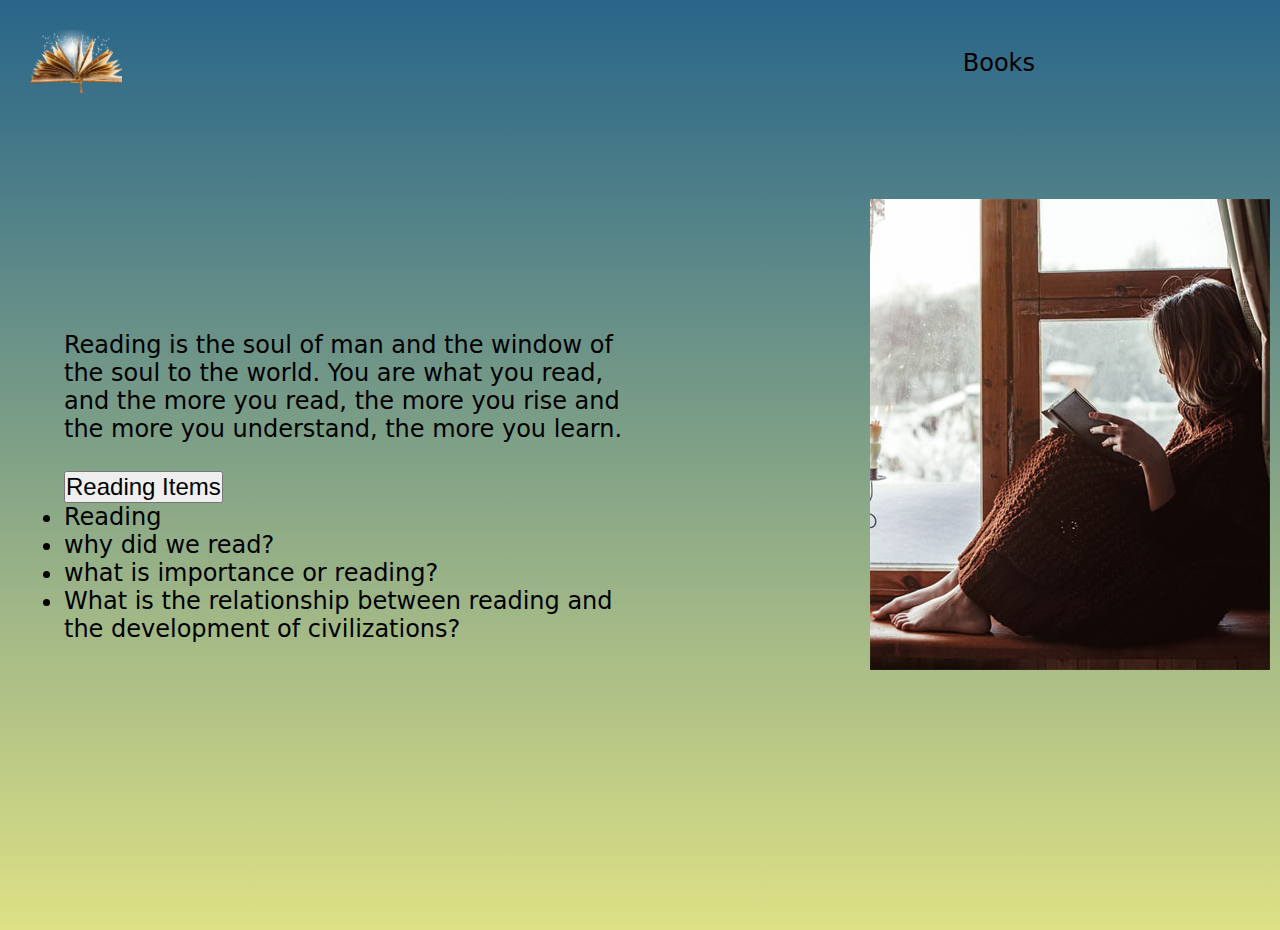
<file: index.html>
<!DOCTYPE html>
<html lang="en" dir="ltr">
    <head>
        <meta charset="UTF-8">
        <link rel="stylesheet" href="style.css">
        <script src="https://code.jquery.com/jquery-3.6.4.min.js"></script>
        <title>READING</title>
        <link rel="shortcut icon" href="iconsssss.png" type="image/x-icon">
    </head>
        
    <body>
      
        <header>
          <a href="index.html"><img src="logo.png" class="x"></a>
        
        <ul>
          <li><a href="https://www.aseeralkotb.com/ar/books"> Books</a></li>
          </ul>
        </header>
        <div class="contant">
          
          <div class="text">
            <p> Reading is the soul of man and the window of the soul to the world. You are what you read, and the more you read, the more you rise and the more you understand, the more you learn.</p>
            <br>
            <div>
            <button class="button" id="toggle">Reading Items</button>
            <div class="slide">  
              <ul>
                <li><a href="reading.html">Reading</a></li>
                <li><a href="why.html">why did we read?</a></li>
                <li><a href="importance.html" > what is importance or reading?</a></li>
                <li><a href="what.html">What is the relationship between reading and the development of civilizations?</a></li>
              </ul>
            </div> 
            </div>
            <script>
              $(document).ready(function(){
                $("#toggle").click(function(){
                  $(".slide").toggle();
                });
              });
            </script>  
            </div>
            <div class="image">
              <img src="Child-Reading.jpg">

            </div>
        </div>  
          
        
      
    </body>

</html>
</file>
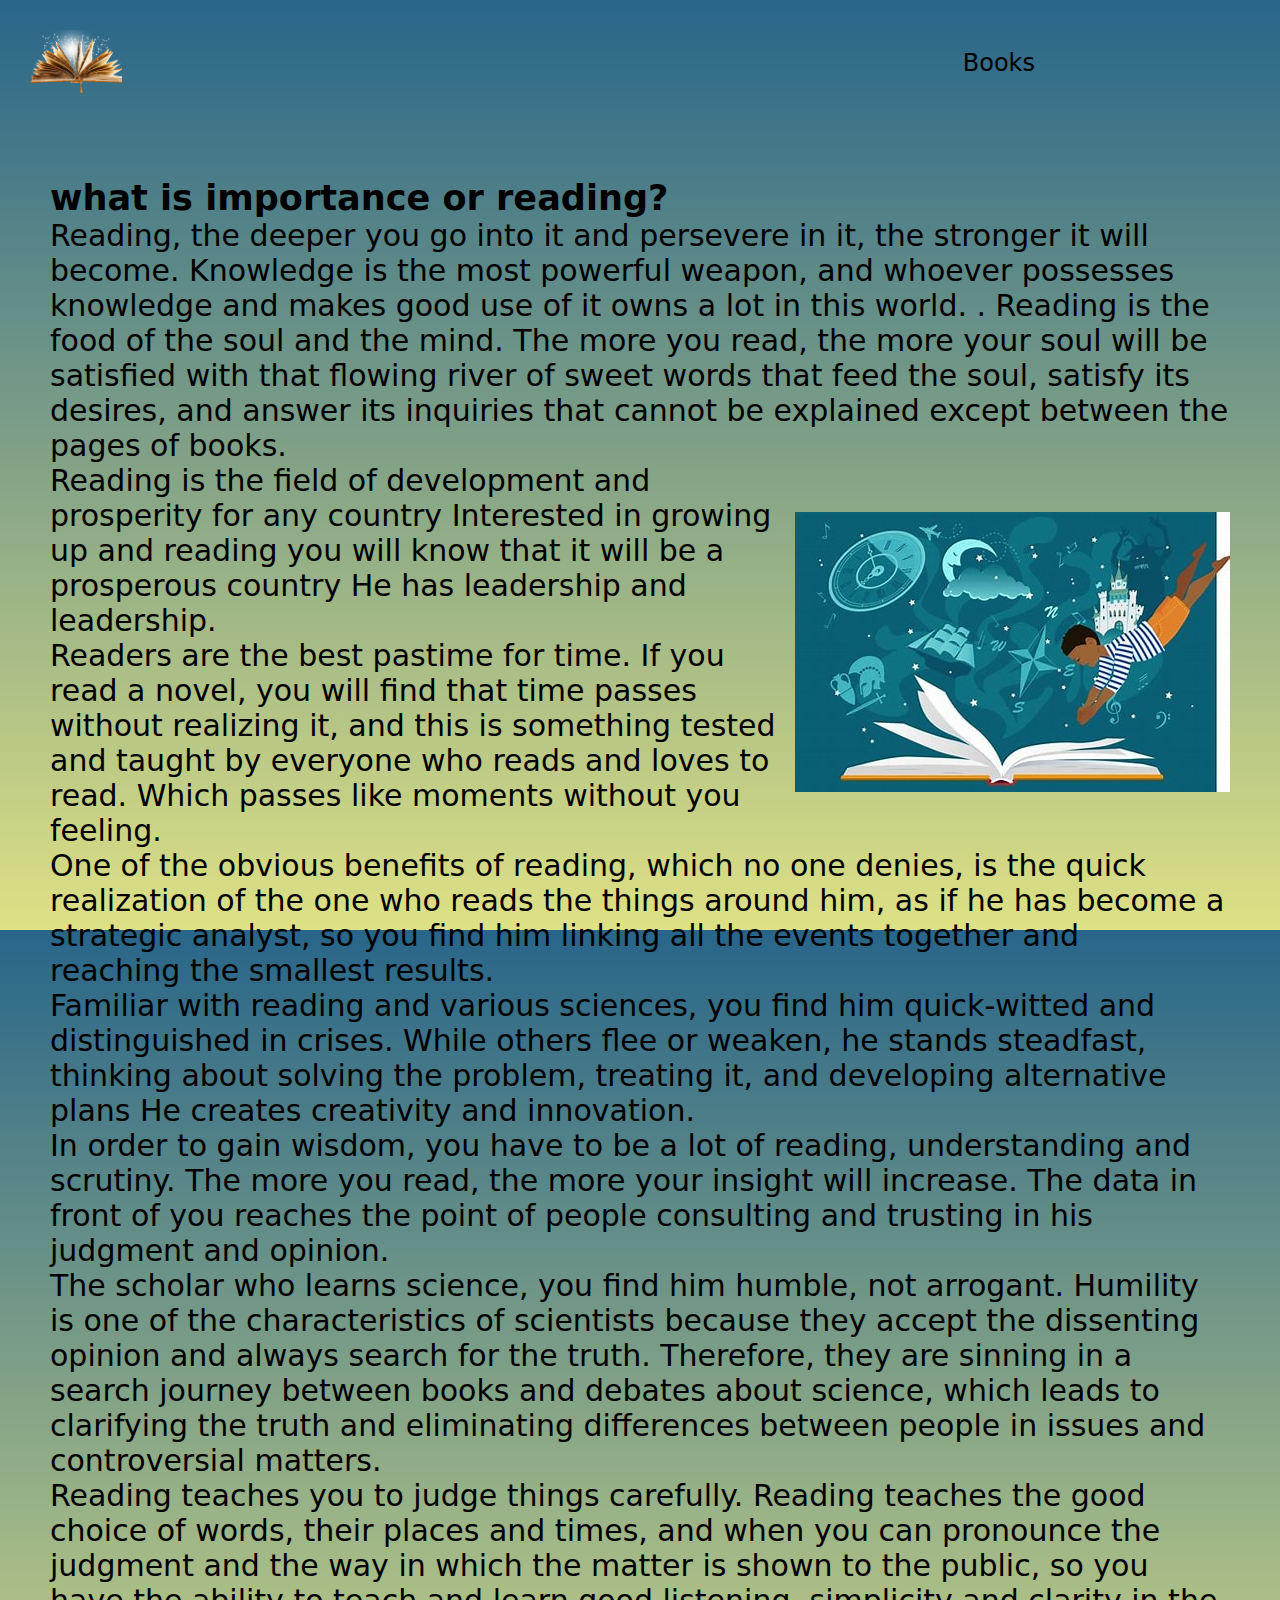
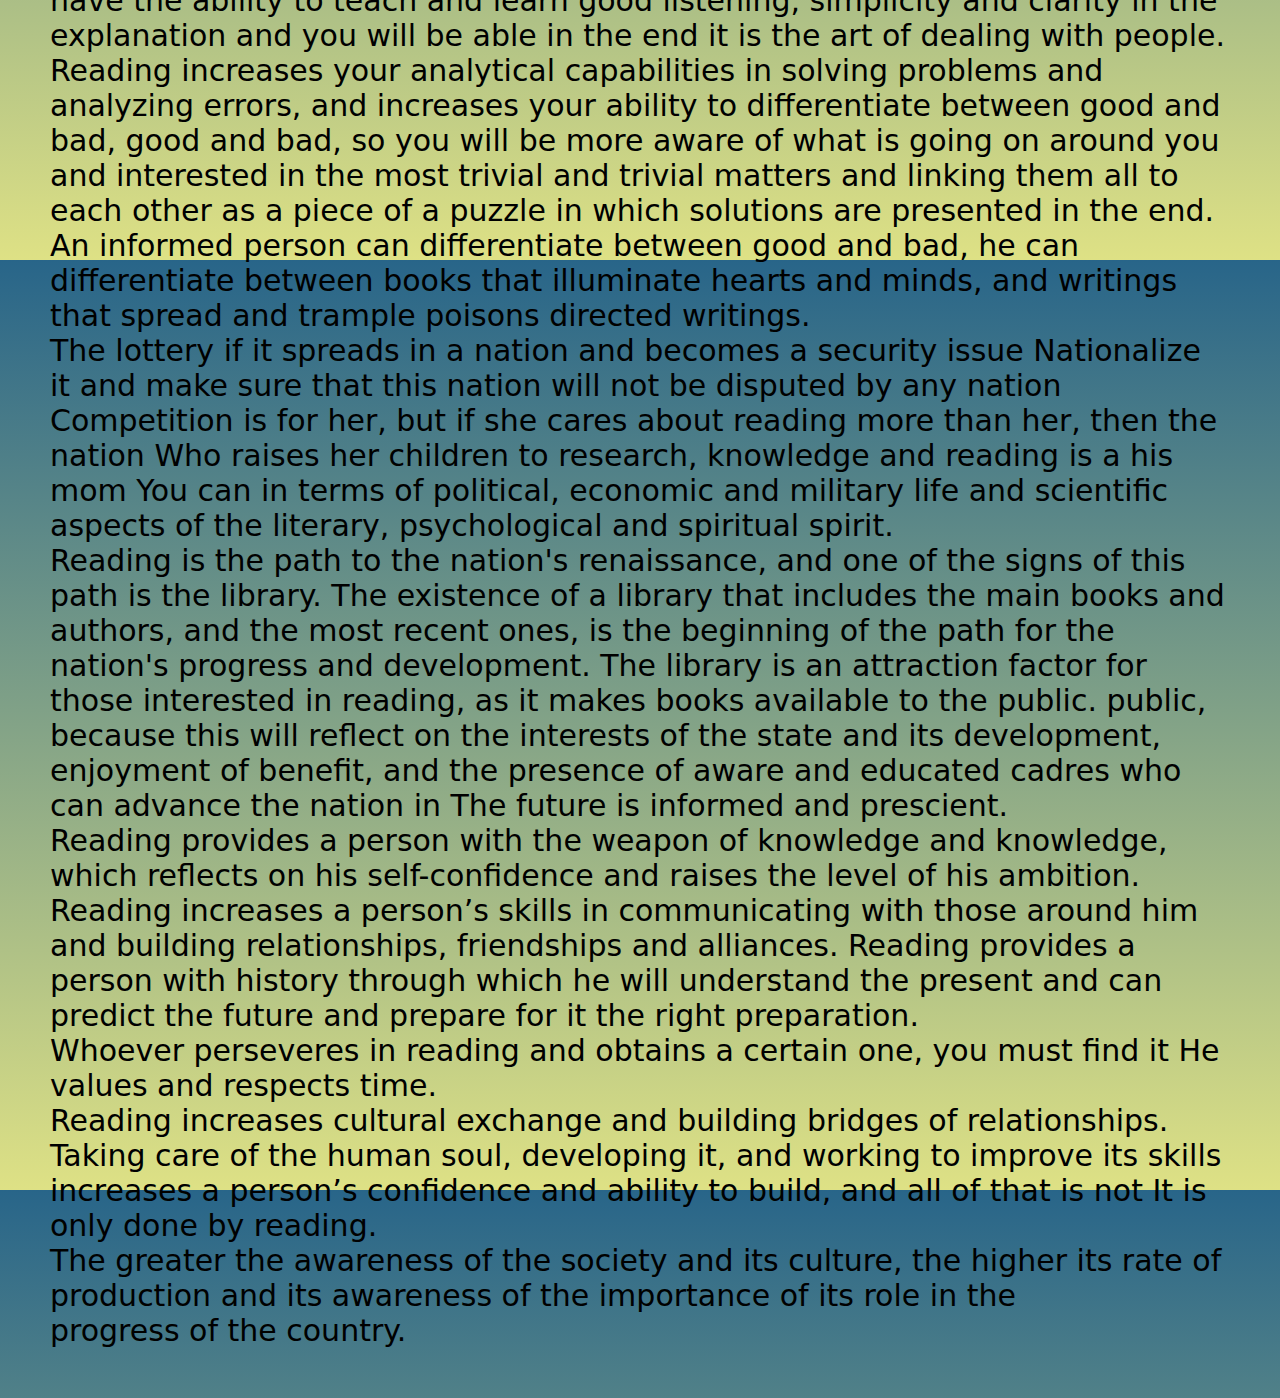
<file: importance.html>
<!DOCTYPE html>
<html lang="en">
<head>
    <meta charset="UTF-8">
    <meta http-equiv="X-UA-Compatible" content="IE=edge">
    <meta name="viewport" content="width=device-width, initial-scale=1.0">
    <link rel="stylesheet" href="style.css">
    <title>idea</title>
</head>
<body>
    <header>
        <a href="index.html"><img src="logo.png" class="x"></a>
     
      <ul>
         <li><a href="https://www.aseeralkotb.com/ar/books"> Books</a></li>
       </ul>
      </header>
      <div class="m-3">
      <h3>what is importance or reading?</h3>
      <p>
          Reading, the deeper you go into it and persevere in it, the stronger it will become. Knowledge is the most powerful weapon, and whoever possesses knowledge and makes good use of it owns a lot in this world.  .  Reading is the food of the soul and the mind. The more you read, the more your soul will be satisfied with that flowing river of sweet words that feed the soul,
           satisfy its desires, and answer its inquiries that cannot be explained except between the pages of books.
           <br>
           <div class="i">
              <div class="p">
                  <p>  Reading is the field of development and prosperity for any country

                    Interested in growing up and reading you will know that it will be a prosperous country
                   
                    He has leadership and leadership.
                    <br>
                    Readers are the best pastime for time. If you read a novel, you will find that time passes without realizing it, and this is something tested and taught by everyone who reads and loves to read.

                     Which passes like moments without you feeling.
                    
                   
                   </p>
                 </div>
              <div class="import">
                  <img src="x2.jpg">
               </div>
          </div>
          One of the obvious benefits of reading, which no one denies, is the quick realization of the one who reads the things around him, 
          as if he has become a strategic analyst, so you find him linking all the events together and reaching the smallest results.
          <br>
          Familiar with reading and various sciences, you find him quick-witted and distinguished in crises. While others flee or weaken, he stands steadfast, thinking about solving the problem, treating it, and developing alternative plans

          He creates creativity and innovation.
           <br>
           In order to gain wisdom, you have to be a lot of reading,
            understanding and scrutiny. The more you read,
             the more your insight will increase.
               The data in front of you reaches the point of people consulting and trusting in his judgment and opinion.
               <br>
               The scholar who learns science, you find him humble, not arrogant. Humility is one of the characteristics of scientists because they accept the dissenting opinion and always search for the truth. Therefore, they are sinning in a search journey between books and debates about science,
                which leads to clarifying the truth and eliminating differences between people in issues and controversial matters.
                <br>
                Reading teaches you to judge things carefully.  Reading teaches the good choice of words, their places and times, and when you can pronounce the judgment and the way in which the matter is shown to the public,
                 so you have the ability to teach and learn good listening, simplicity and clarity in the explanation and you will be able

                 in the end it is the art of dealing with people.  
                 <br>
                 Reading increases your analytical capabilities in solving problems and analyzing errors, and increases your ability to differentiate between good and bad, good and bad, so you will be more aware of
                  what is going on around you and interested in the most trivial and trivial matters and linking them all to each other as a piece of a puzzle in which solutions are presented in the end.
                  An informed person can differentiate between good and bad, he can differentiate between books that illuminate hearts and minds, 
                  and writings that spread and trample poisons directed writings.
                  <br>
                  The lottery if it spreads in a nation and becomes a security issue

                   Nationalize it and make sure that this nation will not be disputed by any nation

                   Competition is for her, but if she cares about reading more than her, then the nation

                   Who raises her children to research, knowledge and reading is a

                   his mom

                   You can in terms of political, economic and military life

                   and scientific aspects of the literary, psychological and spiritual spirit.
                   <br>
                   Reading is the path to the nation's renaissance, and one of the signs of this path is the library. The existence of a library that includes the main books and authors, and the most recent ones, is the beginning of the path for the nation's progress and development. The library is an attraction factor for those interested in reading, as it makes books available to the public.  public, because this will reflect on the interests of the state and its development, enjoyment of benefit, and the presence of aware and educated cadres who can advance the nation in

                   The future is informed and prescient.
                   <br>
                   Reading provides a person with the weapon of knowledge and knowledge,
                    which reflects on his self-confidence and raises the level of his ambition.
                    <br>
                    Reading increases a person’s skills in communicating with those around him and building relationships,
                     friendships and alliances. Reading provides a person with history through which he will understand the present
                     and can predict the future and prepare for it the right preparation.
                     <br>
                     Whoever perseveres in reading and obtains a certain one, you must find it

                     He values and respects time.
                     <br>
                     Reading increases cultural exchange and building bridges of relationships. Taking care of the human soul, developing it, and working to improve its skills increases a person’s confidence and ability to build, and all of that is not

                     It is only done by reading.
                     <br>
                     The greater the awareness of the society and its culture, the higher its rate of production and its awareness 
                     of the importance of its role in the progress of the country.




                 
                 
        </p>


</body>
</html>
</file>
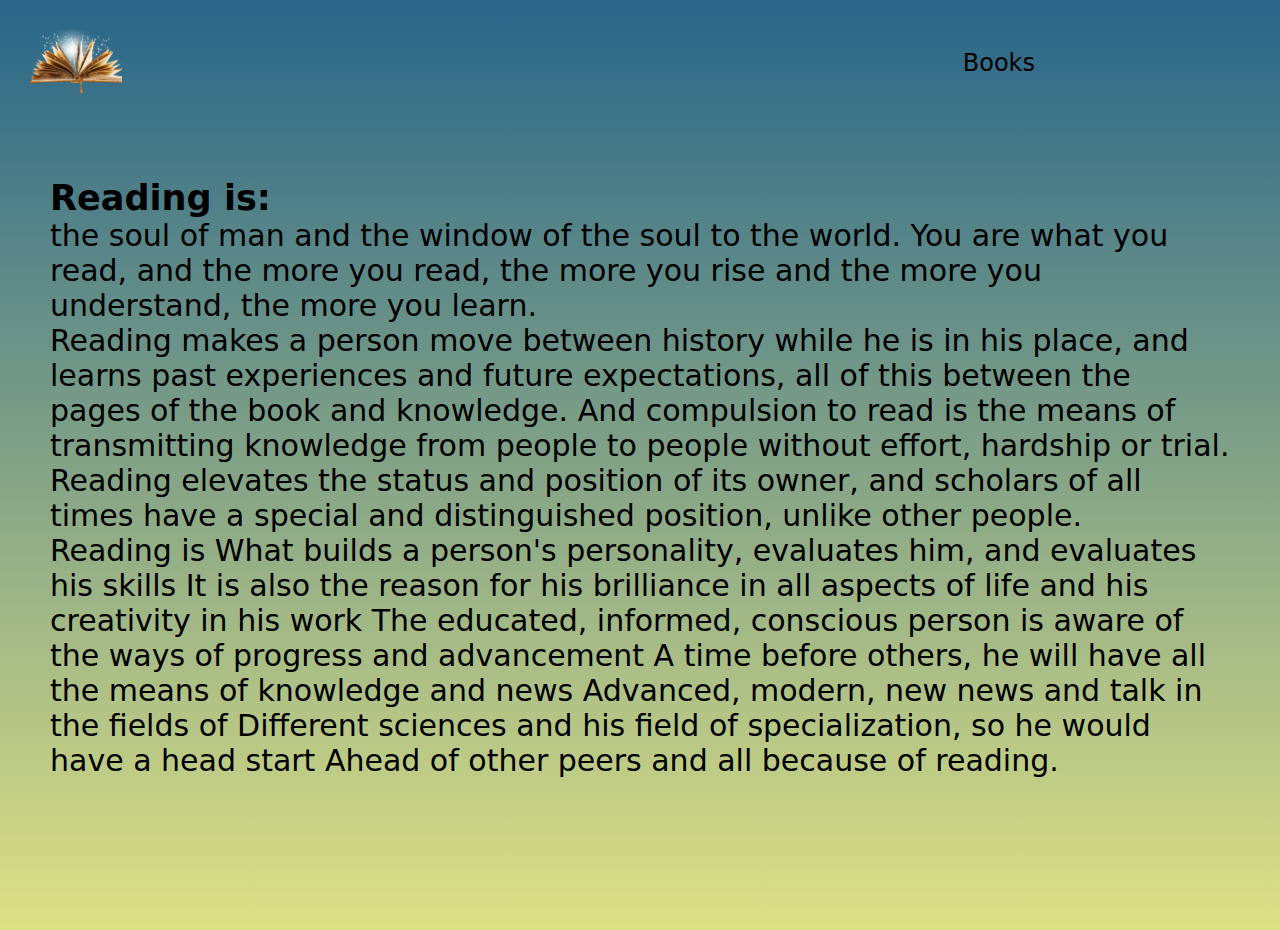
<file: reading.html>
<!DOCTYPE html>
<html lang="en">
<head>
    <meta charset="UTF-8">
    <meta http-equiv="X-UA-Compatible" content="IE=edge">
    <meta name="viewport" content="width=device-width, initial-scale=1.0">
    <link rel="stylesheet" href="style.css">
    <title>reading</title>
</head>
<body>
    <header>
        <a href="index.html"><img src="logo.png" class="x"></a>
     
      <ul>
         <li><a href="https://www.aseeralkotb.com/ar/books"> Books</a></li>
       </ul>
      </header>
    <div class="m-1">
        <h3>Reading is:</h3>
         <p>
             
             the soul of man and the window of the soul to the world. You are what you read, and the more you read, the more you rise and the more you understand, the more you learn.
              <br>
             Reading makes a person move between history while he is in his place, and learns past experiences and future expectations, all of this between the pages of the book and knowledge.  And compulsion to read is the means of transmitting knowledge from people to people without effort, hardship or trial. 
             <br>
             Reading elevates the status and position of its owner, and scholars of all times have a special and distinguished position, unlike other people.
            <br>
                     Reading is
 
             What builds a person's personality, evaluates him, and evaluates his skills
            
 
             It is also the reason for his brilliance in all aspects of life and his creativity in his work
            
             The educated, informed, conscious person is aware of the ways of progress and advancement
            
             A time before others, he will have all the means of knowledge and news
            
             Advanced, modern, new news and talk in the fields of
            
             Different sciences and his field of specialization, so he would have a head start
            
             Ahead of other peers and all because of reading.
         </p>
 
     </div> 
</body>
</html>
</file>
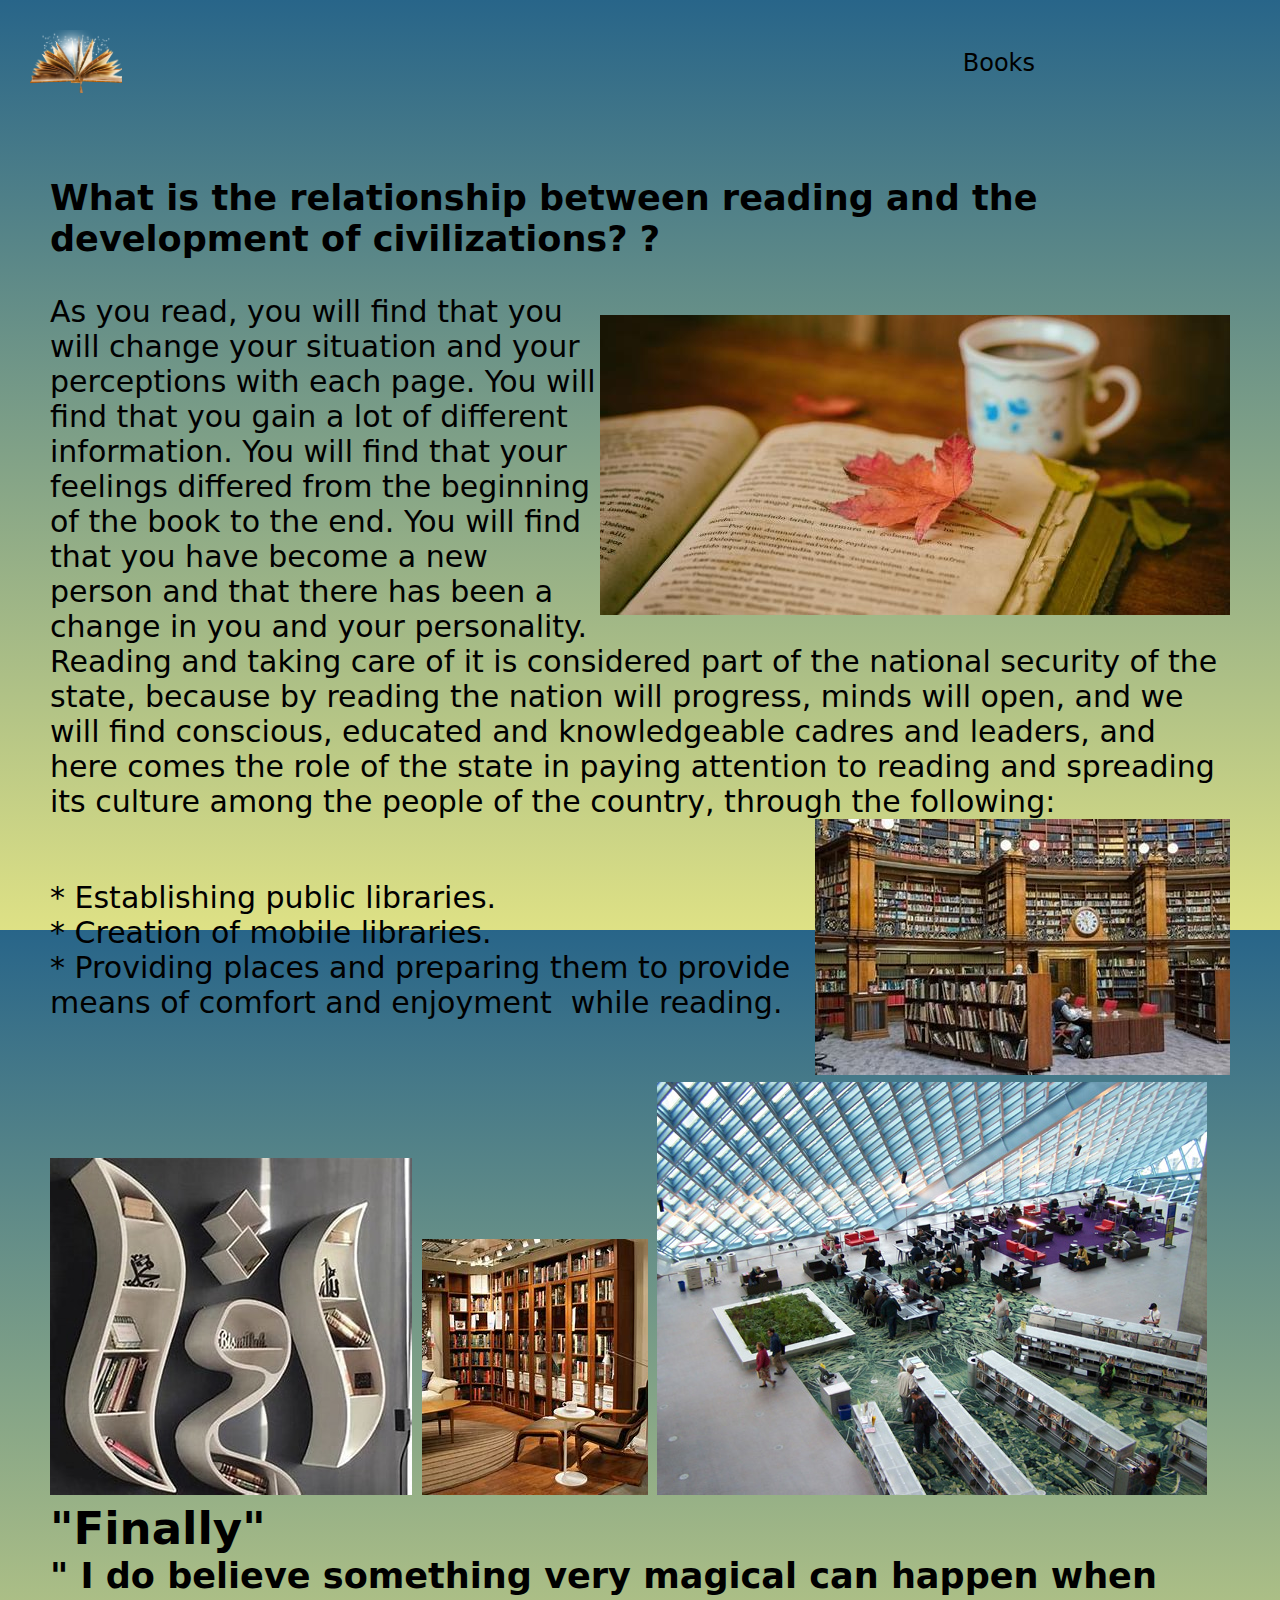
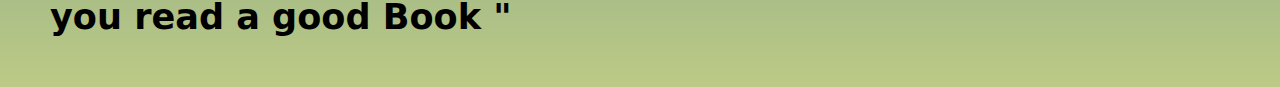
<file: what.html>
<!DOCTYPE html>
<html lang="en">
<head>
    <meta charset="UTF-8">
    <meta http-equiv="X-UA-Compatible" content="IE=edge">
    <meta name="viewport" content="width=device-width, initial-scale=1.0">
    <link rel="stylesheet" href="style.css">
    <title>what</title>
</head>
<body>
    <header>
        <a href="index.html"><img src="logo.png" class="x"></a>
     
      <ul>
         <li><a href="https://www.aseeralkotb.com/ar/books"> Books</a></li>
       </ul>
      </header>
      <div class="m-4">
        <h3>What is the relationship between reading and the development of civilizations?  ?</h3>
        <p>
            
             <br>
             <div class="h">
                <div class="n">
                    <p> As you read, you will find that you will change your situation and your perceptions with each page. You will find that you gain a lot of different information. You will find that your feelings differed from the beginning of the book to the end. You will find that you have become a new person and that there has been a change in you and your personality.</p>
                   </div>
                <div class="what">
                    <img src="what.jpg">
                    
                 </div>
            </div>
            Reading and taking care of it is considered part of the national security of the state,
             because by reading the nation will progress, minds will open, and we will find conscious,
              educated and knowledgeable cadres and leaders, and here comes the role of the state in paying attention to reading
               and spreading its culture among the people of the country, through the following:
               <br>
               <div class="l">
                <div class="o">
                    <p> 
                       * Establishing public libraries.
                        <br>
                       
                       * Creation of mobile libraries.
                       <br>
                       * Providing places and preparing them to provide means of comfort and enjoyment
                       
                        while reading.</p>
                   </div>
                <div class="what1">
                 
                    <img src="what2.jpg">
                    
                     
                 </div>
            </div>
                   <img src="what1.jpg"> <img src="what4.jpg"> 
                 <img src="what5.jpg"> 
                 <br>
                 <h2> "Finally"</h2>
                 <h3> " I do believe something very magical can happen when you read a good Book "</h3>
                
                
             
             
            
       
           
            </p>
       

      </div>
</body>
</html>
</file>
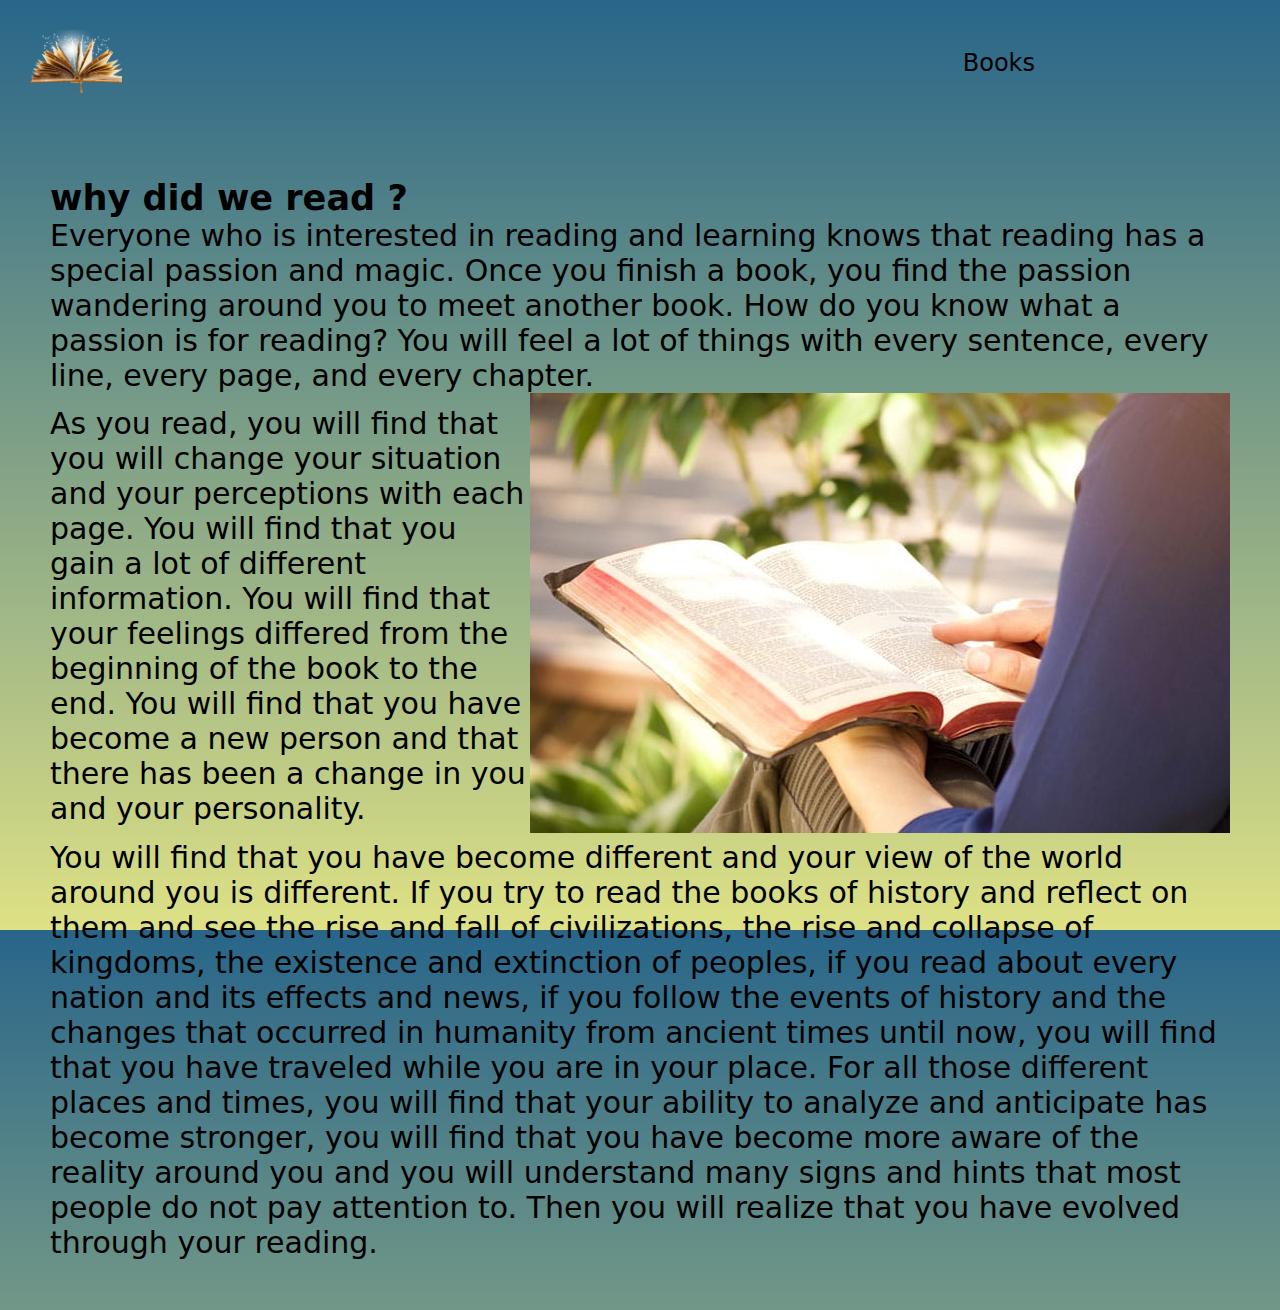
<file: why.html>
<!DOCTYPE html>
<html lang="en">
<head>
    <meta charset="UTF-8">
    <meta http-equiv="X-UA-Compatible" content="IE=edge">
    <meta name="viewport" content="width=device-width, initial-scale=1.0">
    <link rel="stylesheet" href="style.css">
    <title>why</title>
</head>
<body>
    <header>
        <a href="index.html"><img src="logo.png" class="x"></a>
     
      <ul>
         <li><a href="https://www.aseeralkotb.com/ar/books"> Books</a></li>
       </ul>
      </header>
      <div class="m-2">

    <h3>why did we read ?</h3>
    <p>
        Everyone who is interested in reading and learning knows that reading has a special passion and magic.
         Once you finish a book, you find the passion wandering around you to meet another book. How do you know what a passion is for reading? You will feel a lot of things with every sentence, every line, every page, and every chapter.
         <br>
         <div class="w">
            <div class="y">
                <p> As you read, you will find that you will change your situation and your perceptions with each page. You will find that you gain a lot of different information. You will find that your feelings differed from the beginning of the book to the end. You will find that you have become a new person and that there has been a change in you and your personality.</p>
               </div>
            <div class="why">
                <img src="why.jpg">
             </div>
        </div>
        You will find that you have become different and your view of the world around you is different. 
         If you try to read the books of history and reflect on them and see the rise and fall of civilizations,
          the rise and collapse of kingdoms, the existence and extinction of peoples, 
          if you read about every nation and its effects and news, 
          if you follow the events of history and the changes that occurred in humanity from ancient times until now,
           you will find that you have traveled while you are in your place.  For all those different places and times,
            you will find that your ability to analyze and anticipate has become stronger,
             you will find that you have become more aware of the reality around you and you will understand many signs and hints that most people do not pay attention to.
               Then you will realize that you have evolved through your reading.
         
        
   
       
        </p>
   
    
    
</body>
</html>
</file>
<file: style.css>
*{
    margin: 0;
    padding: 0;

}
body{
    background: linear-gradient(#286589,#dee185);
    height: 100vh;
    font-family: system-ui ;
}
a{
    text-decoration: none;
    color: #000000;
}
header{
    display: flex;
    justify-content: space-between;
    align-items: center;
    margin: 30px; ;

}

header .ul{
    display: flex;
    justify-content: center;
    align-items: center;
    list-style: none;
    font-size: larger;
}
header ul li{
    display: inline-block;
    margin-right: 200px;
}
header ul li a{
    padding: 6px 15px;
    border-radius: 20px;
    font-size: 150%;

}
header ul li a:hover{
    background: #fff;
    color: #000;
}
.contant{
    display: flex;
    justify-content: space-between;
    align-items: center;
    height: 80%;
    width: 90%;
    margin: auto;
    
}
.contant .text{
    color: #000;
    width: 50%;
    font-size: 150%;
}
.contant .image{
    width: 30%;
    height: 80%;
    
}
.m-1{
    padding: 50px;
font-size: 30px ;
justify-content: space-between;

}
.x{
    width: 10%;
}
#toggle{
    font-size: 100%;
}
.m-2{
    padding: 50px;
    font-size: 30px ;
    justify-content: space-between;
}

.w{
    display: flex;
    justify-content: space-between;
    align-items: center;
    margin: auto;


}
.m-3{
    padding: 50px;
    font-size: 30px ;
    justify-content: space-between;
}
.i{
    display: flex;
    justify-content: space-between;
    align-items: center;
    margin: auto;
}
.m-4{
    padding: 50px;
    font-size: 30px ;
    justify-content: space-between;
}
.h{
    display: flex;
    justify-content: space-between;
    align-items: center;
    margin: auto;
}
.l{
    display: flex;
    justify-content: space-between;
    align-items: center;
    margin: auto;
}
</file>
